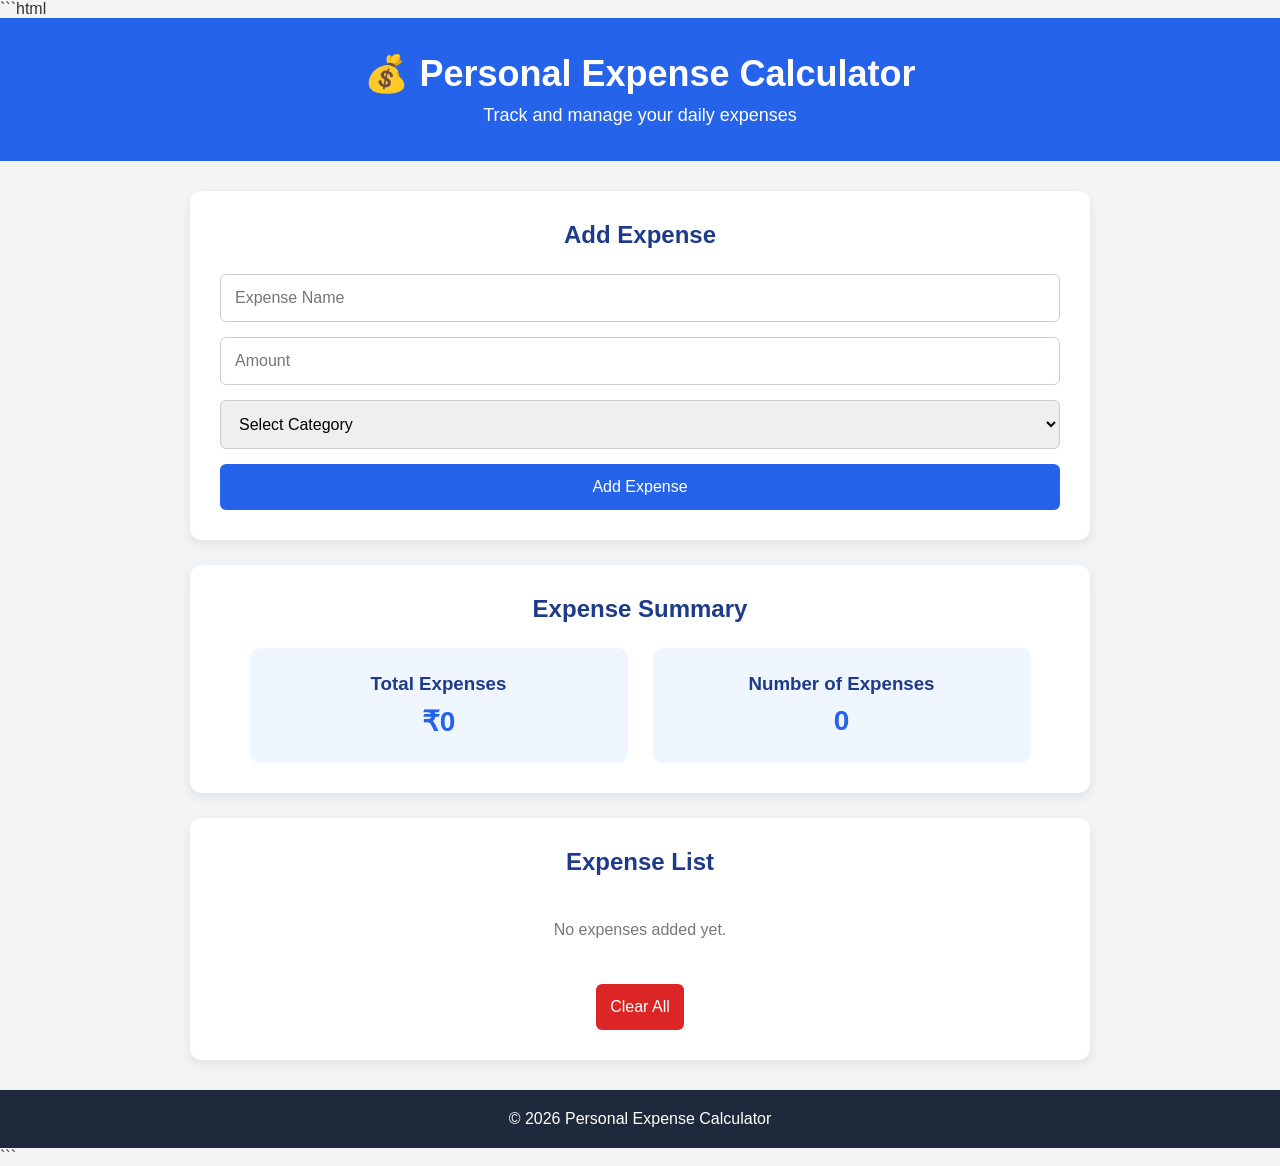
<file: module1/Personal Expense Calculator/index.html>
```html
<!DOCTYPE html>
<html lang="en">
<head>
    <meta charset="UTF-8">
    <meta name="viewport" content="width=device-width, initial-scale=1.0">

    <title>Personal Expense Calculator</title>

    <link rel="stylesheet" href="style.css">
</head>

<body>

    <!-- Header -->
    <header>
        <h1>💰 Personal Expense Calculator</h1>
        <p>Track and manage your daily expenses</p>
    </header>


    <!-- Main Container -->
    <main>

        <!-- Add Expense -->
        <section class="expense-form">

            <h2>Add Expense</h2>

            <form id="expenseForm">

                <input
                    type="text"
                    id="expenseName"
                    placeholder="Expense Name"
                    required
                >

                <input
                    type="number"
                    id="expenseAmount"
                    placeholder="Amount"
                    min="1"
                    required
                >

                <select id="expenseCategory" required>

                    <option value="">Select Category</option>
                    <option value="Food">Food</option>
                    <option value="Travel">Travel</option>
                    <option value="Shopping">Shopping</option>
                    <option value="Bills">Bills</option>
                    <option value="Education">Education</option>
                    <option value="Other">Other</option>

                </select>

                <button type="submit">
                    Add Expense
                </button>

            </form>

        </section>


        <!-- Summary -->
        <section class="summary">

            <h2>Expense Summary</h2>

            <div class="summary-container">

                <div class="summary-card">
                    <h3>Total Expenses</h3>
                    <p id="totalExpense">₹0</p>
                </div>

                <div class="summary-card">
                    <h3>Number of Expenses</h3>
                    <p id="expenseCount">0</p>
                </div>

            </div>

        </section>


        <!-- Expense List -->
        <section class="expense-list">

            <h2>Expense List</h2>

            <div id="expenseItems">
                <p id="emptyMessage">
                    No expenses added yet.
                </p>
            </div>

            <button
                id="clearButton"
                class="clear-btn"
            >
                Clear All
            </button>

        </section>

    </main>


    <!-- Footer -->
    <footer>
        <p>© 2026 Personal Expense Calculator</p>
    </footer>


    <script src="script.js"></script>

</body>
</html>
```
</file>
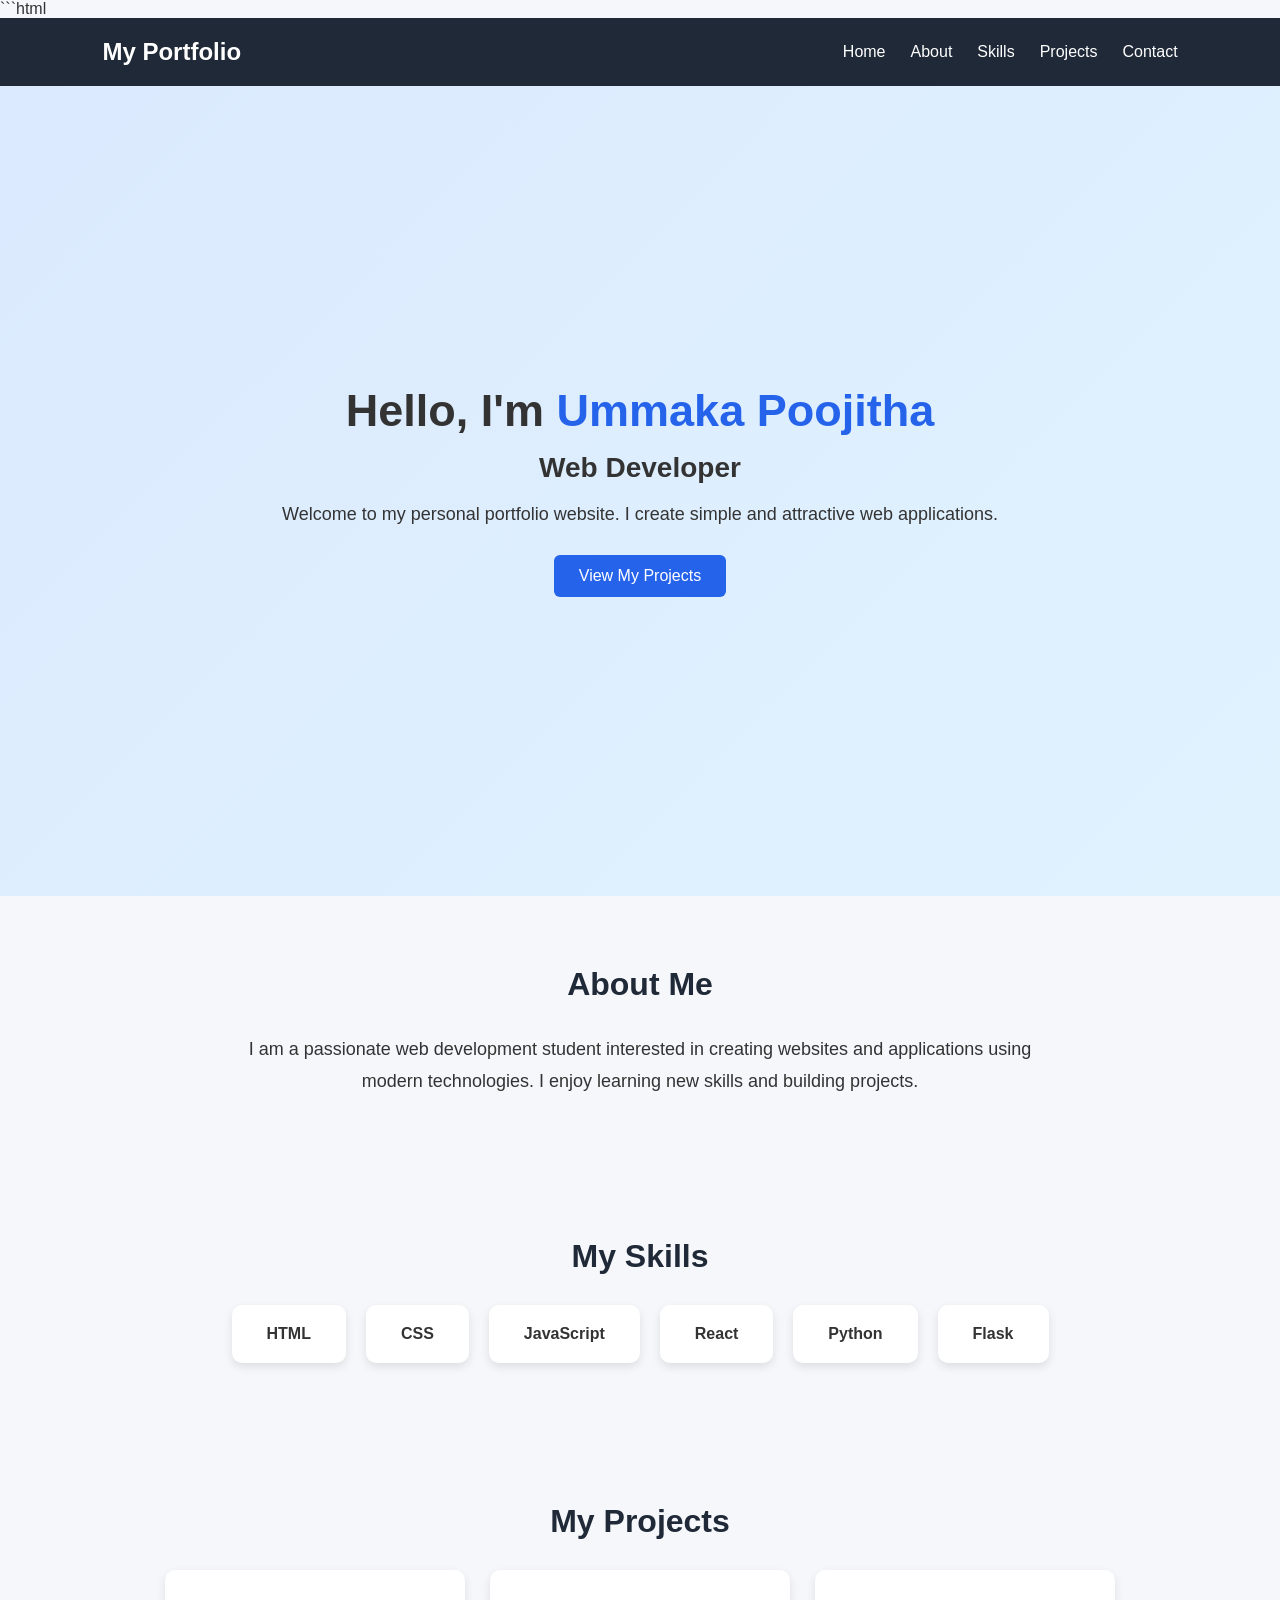
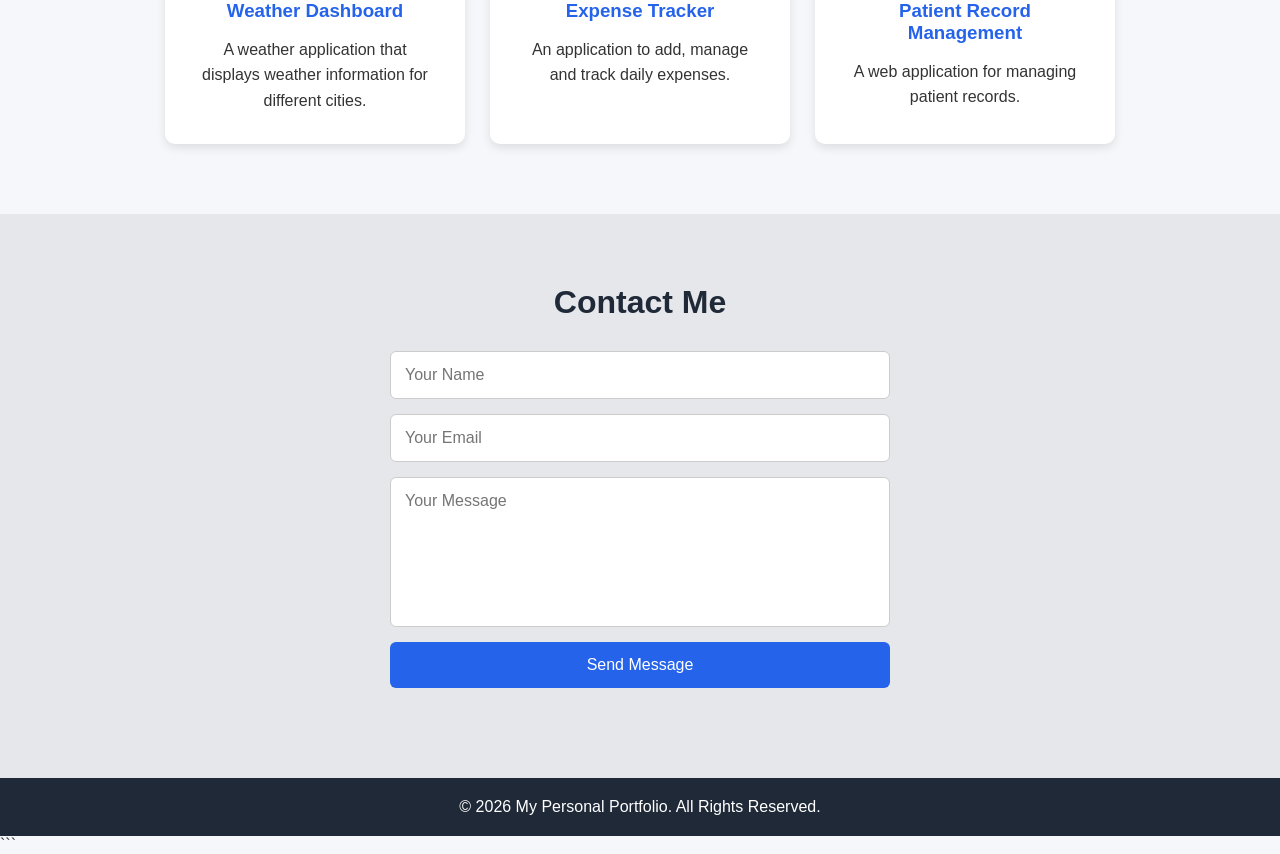
<file: module2/personal portfolio/index.html>
```html
<!DOCTYPE html>
<html lang="en">
<head>
    <meta charset="UTF-8">
    <meta name="viewport" content="width=device-width, initial-scale=1.0">
    <title>My Personal Portfolio</title>
    <link rel="stylesheet" href="style.css">
</head>
<body>

    <!-- Navigation -->
    <header>
        <nav>
            <h2>My Portfolio</h2>

            <ul>
                <li><a href="#home">Home</a></li>
                <li><a href="#about">About</a></li>
                <li><a href="#skills">Skills</a></li>
                <li><a href="#projects">Projects</a></li>
                <li><a href="#contact">Contact</a></li>
            </ul>
        </nav>
    </header>

    <!-- Home Section -->
    <section id="home" class="hero">
        <div>
            <h1>Hello, I'm <span>Ummaka Poojitha</span></h1>
            <h2>Web Developer</h2>
            <p>
                Welcome to my personal portfolio website.
                I create simple and attractive web applications.
            </p>
            <a href="#projects" class="btn">View My Projects</a>
        </div>
    </section>

    <!-- About Section -->
    <section id="about">
        <h2>About Me</h2>

        <p>
            I am a passionate web development student interested in
            creating websites and applications using modern technologies.
            I enjoy learning new skills and building projects.
        </p>
    </section>

    <!-- Skills Section -->
    <section id="skills">
        <h2>My Skills</h2>

        <div class="skills-container">
            <div>HTML</div>
            <div>CSS</div>
            <div>JavaScript</div>
            <div>React</div>
            <div>Python</div>
            <div>Flask</div>
        </div>
    </section>

    <!-- Projects Section -->
    <section id="projects">
        <h2>My Projects</h2>

        <div class="projects-container">

            <div class="project-card">
                <h3>Weather Dashboard</h3>
                <p>
                    A weather application that displays weather
                    information for different cities.
                </p>
            </div>

            <div class="project-card">
                <h3>Expense Tracker</h3>
                <p>
                    An application to add, manage and track daily expenses.
                </p>
            </div>

            <div class="project-card">
                <h3>Patient Record Management</h3>
                <p>
                    A web application for managing patient records.
                </p>
            </div>

        </div>
    </section>

    <!-- Contact Section -->
    <section id="contact">
        <h2>Contact Me</h2>

        <form id="contactForm">

            <input type="text" id="name" placeholder="Your Name" required>

            <input type="email" id="email" placeholder="Your Email" required>

            <textarea id="message" placeholder="Your Message" required></textarea>

            <button type="submit">Send Message</button>

        </form>

        <p id="formMessage"></p>
    </section>

    <!-- Footer -->
    <footer>
        <p>© 2026 My Personal Portfolio. All Rights Reserved.</p>
    </footer>

    <script src="script.js"></script>

</body>
</html>
```
</file>
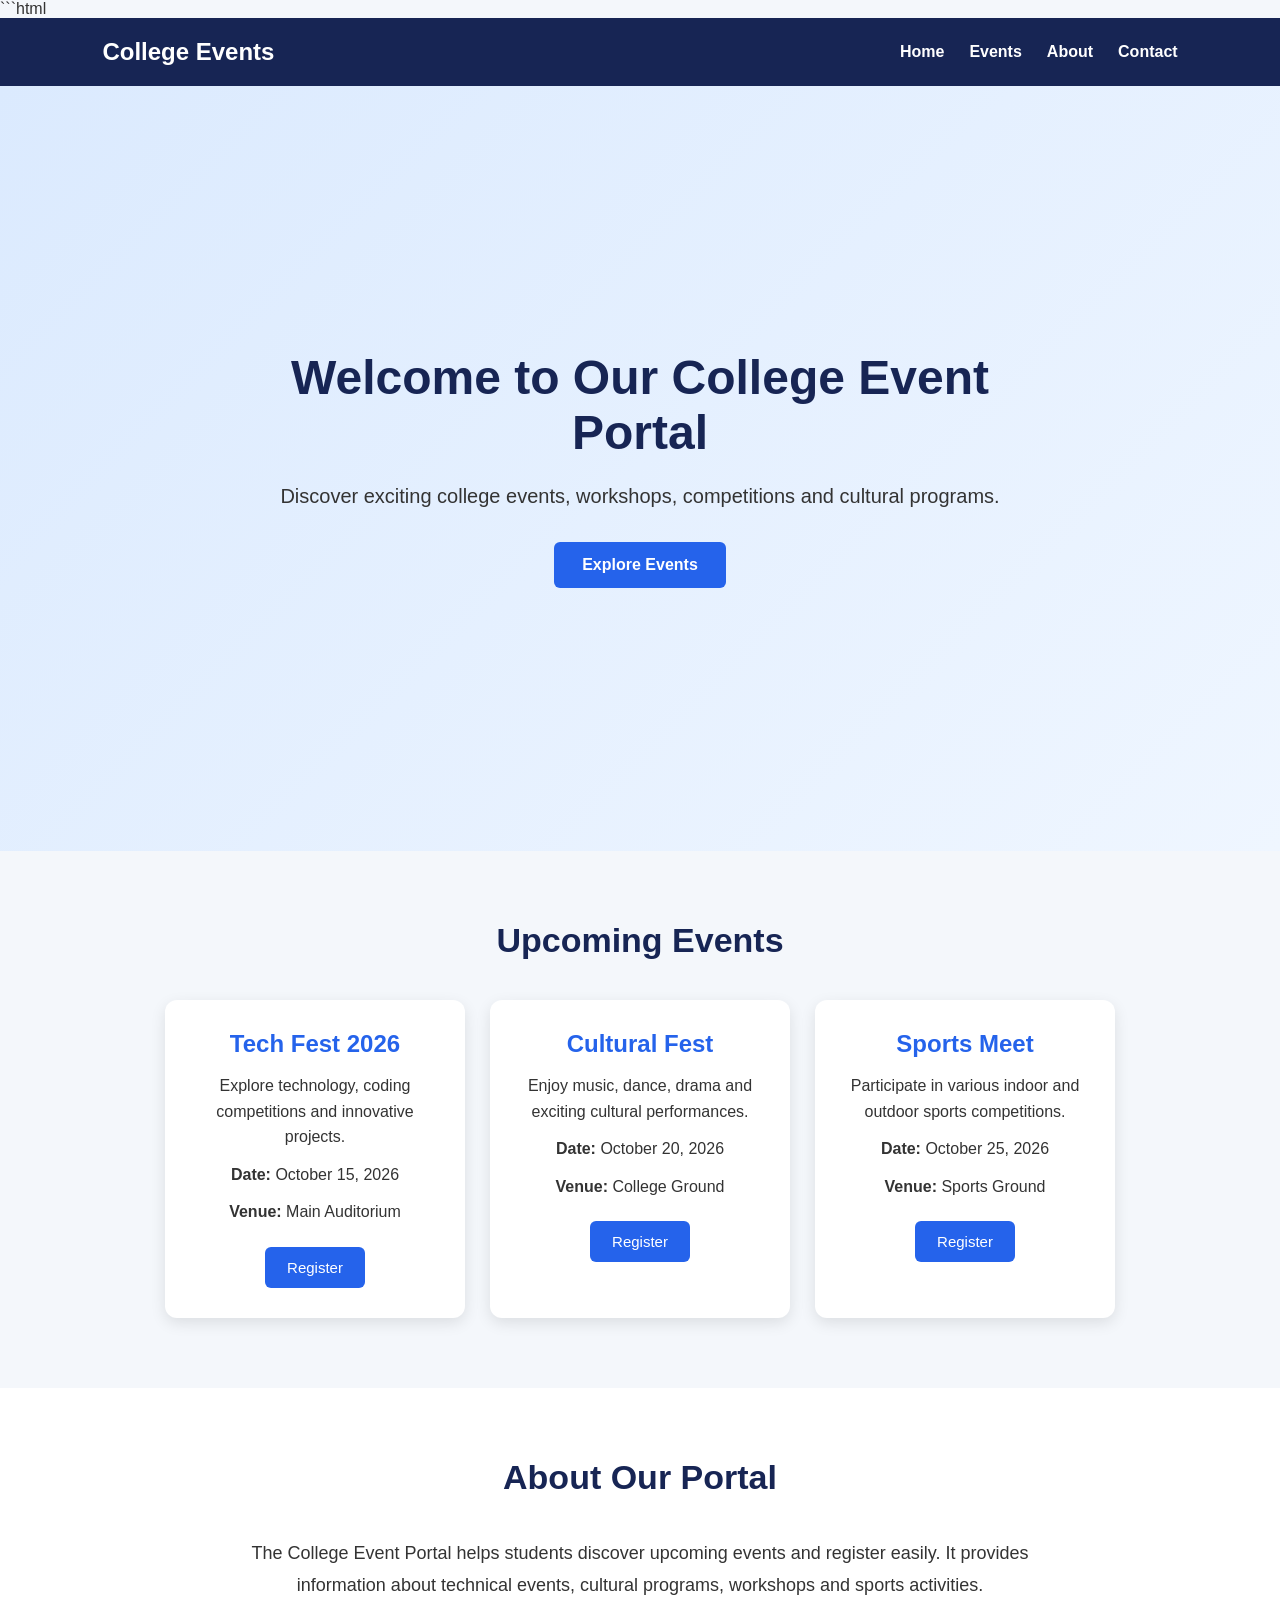
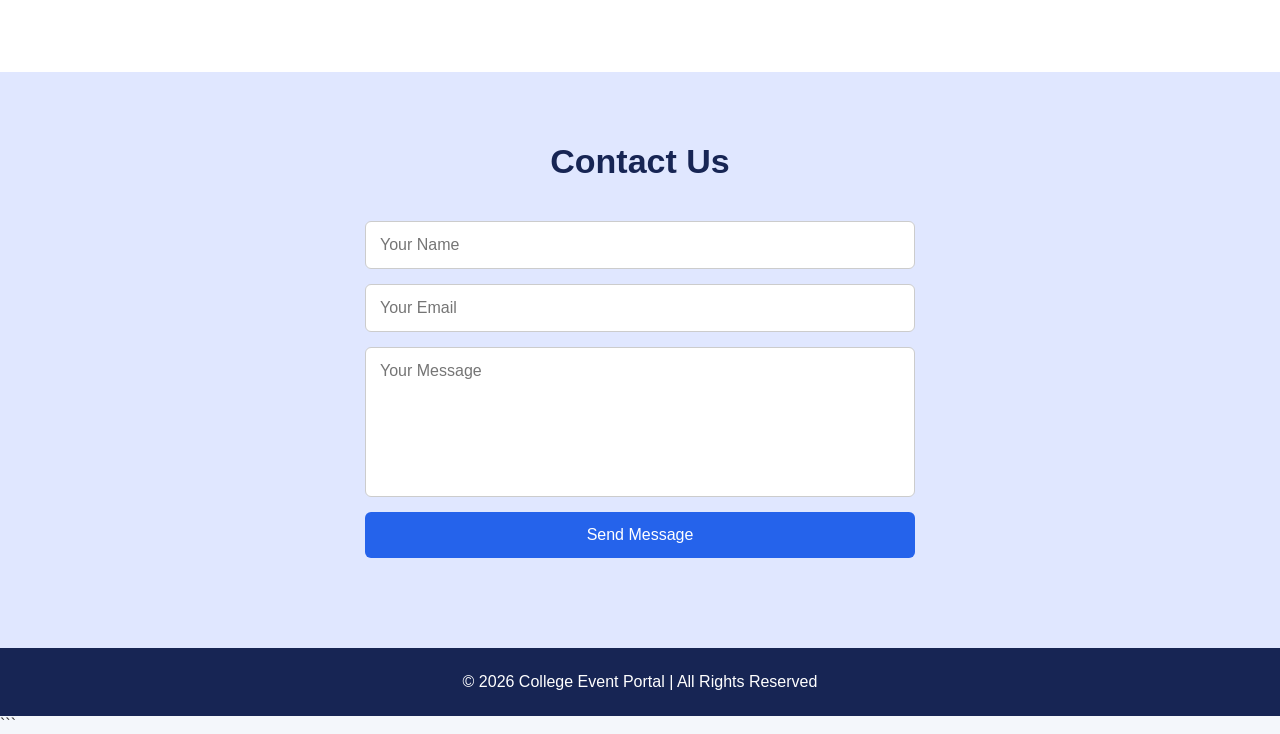
<file: module2/Responsive College Event Portal/index.html>
```html
<!DOCTYPE html>
<html lang="en">
<head>
    <meta charset="UTF-8">
    <meta name="viewport" content="width=device-width, initial-scale=1.0">

    <title>College Event Portal</title>

    <link rel="stylesheet" href="style.css">
</head>

<body>

    <!-- Navigation -->
    <header>
        <nav class="navbar">

            <h2>College Events</h2>

            <ul>
                <li><a href="#home">Home</a></li>
                <li><a href="#events">Events</a></li>
                <li><a href="#about">About</a></li>
                <li><a href="#contact">Contact</a></li>
            </ul>

        </nav>
    </header>


    <!-- Home Section -->
    <section id="home" class="hero">

        <div class="hero-content">

            <h1>Welcome to Our College Event Portal</h1>

            <p>
                Discover exciting college events, workshops,
                competitions and cultural programs.
            </p>

            <a href="#events" class="btn">
                Explore Events
            </a>

        </div>

    </section>


    <!-- Events Section -->
    <section id="events">

        <h2>Upcoming Events</h2>

        <div class="event-container">

            <div class="event-card">

                <h3>Tech Fest 2026</h3>

                <p>
                    Explore technology, coding competitions
                    and innovative projects.
                </p>

                <p><strong>Date:</strong> October 15, 2026</p>

                <p><strong>Venue:</strong> Main Auditorium</p>

                <button onclick="registerEvent('Tech Fest 2026')">
                    Register
                </button>

            </div>


            <div class="event-card">

                <h3>Cultural Fest</h3>

                <p>
                    Enjoy music, dance, drama and
                    exciting cultural performances.
                </p>

                <p><strong>Date:</strong> October 20, 2026</p>

                <p><strong>Venue:</strong> College Ground</p>

                <button onclick="registerEvent('Cultural Fest')">
                    Register
                </button>

            </div>


            <div class="event-card">

                <h3>Sports Meet</h3>

                <p>
                    Participate in various indoor and
                    outdoor sports competitions.
                </p>

                <p><strong>Date:</strong> October 25, 2026</p>

                <p><strong>Venue:</strong> Sports Ground</p>

                <button onclick="registerEvent('Sports Meet')">
                    Register
                </button>

            </div>

        </div>

    </section>


    <!-- About Section -->
    <section id="about">

        <h2>About Our Portal</h2>

        <p>
            The College Event Portal helps students discover
            upcoming events and register easily.
            It provides information about technical events,
            cultural programs, workshops and sports activities.
        </p>

    </section>


    <!-- Contact Section -->
    <section id="contact">

        <h2>Contact Us</h2>

        <form id="contactForm">

            <input
                type="text"
                id="name"
                placeholder="Your Name"
                required
            >

            <input
                type="email"
                id="email"
                placeholder="Your Email"
                required
            >

            <textarea
                id="message"
                placeholder="Your Message"
                required
            ></textarea>

            <button type="submit">
                Send Message
            </button>

        </form>

        <p id="formMessage"></p>

    </section>


    <!-- Footer -->
    <footer>

        <p>
            © 2026 College Event Portal | All Rights Reserved
        </p>

    </footer>


    <script src="script.js"></script>

</body>
</html>
```
</file>
<file: module1/Personal Expense Calculator/style.css>
* {
    margin: 0;
    padding: 0;
    box-sizing: border-box;
    font-family: Arial, sans-serif;
}

body {
    background-color: #f3f4f6;
    color: #333;
}

/* Header */
header {
    background-color: #2563eb;
    color: white;
    text-align: center;
    padding: 35px 20px;
}

header h1 {
    font-size: 36px;
    margin-bottom: 10px;
}

header p {
    font-size: 18px;
}

/* Main */
main {
    width: 90%;
    max-width: 900px;
    margin: 30px auto;
}

/* Sections */
section {
    background-color: white;
    padding: 30px;
    margin-bottom: 25px;
    border-radius: 12px;

    box-shadow: 0 4px 12px rgba(0, 0, 0, 0.08);
}

section h2 {
    text-align: center;
    margin-bottom: 25px;
    color: #1e3a8a;
}

/* Form */
#expenseForm {
    display: flex;
    flex-direction: column;
    gap: 15px;
}

input,
select {
    padding: 14px;
    border: 1px solid #ccc;
    border-radius: 6px;
    font-size: 16px;
}

input:focus,
select:focus {
    outline: none;
    border-color: #2563eb;
}

button {
    padding: 14px;
    border: none;
    border-radius: 6px;
    background-color: #2563eb;
    color: white;
    font-size: 16px;
    cursor: pointer;
}

button:hover {
    background-color: #1d4ed8;
}

/* Summary */
.summary-container {
    display: flex;
    justify-content: center;
    gap: 25px;
}

.summary-card {
    width: 45%;
    background-color: #eff6ff;
    padding: 25px;
    text-align: center;
    border-radius: 10px;
}

.summary-card h3 {
    margin-bottom: 10px;
    color: #1e3a8a;
}

.summary-card p {
    font-size: 28px;
    font-weight: bold;
    color: #2563eb;
}

/* Expense Items */
#expenseItems {
    display: flex;
    flex-direction: column;
    gap: 12px;
}

.expense-item {
    display: flex;
    justify-content: space-between;
    align-items: center;
    padding: 18px;
    background-color: #f8fafc;
    border-left: 5px solid #2563eb;
    border-radius: 6px;
}

.expense-info h3 {
    margin-bottom: 5px;
}

.expense-info p {
    color: #666;
}

.expense-amount {
    font-size: 20px;
    font-weight: bold;
    color: #dc2626;
}

/* Delete Button */
.delete-btn {
    background-color: #dc2626;
    padding: 8px 12px;
    margin-left: 15px;
}

.delete-btn:hover {
    background-color: #b91c1c;
}

/* Clear Button */
.clear-btn {
    display: block;
    margin: 25px auto 0;
    background-color: #dc2626;
}

.clear-btn:hover {
    background-color: #b91c1c;
}

/* Empty Message */
#emptyMessage {
    text-align: center;
    color: #777;
    padding: 20px;
}

/* Footer */
footer {
    background-color: #1e293b;
    color: white;
    text-align: center;
    padding: 20px;
    margin-top: 30px;
}

/* Responsive Design */
@media (max-width: 600px) {

    header h1 {
        font-size: 28px;
    }

    header p {
        font-size: 16px;
    }

    main {
        width: 95%;
    }

    section {
        padding: 20px;
    }

    .summary-container {
        flex-direction: column;
    }

    .summary-card {
        width: 100%;
    }

    .expense-item {
        flex-direction: column;
        align-items: flex-start;
        gap: 10px;
    }

    .delete-btn {
        margin-left: 0;
    }
}
</file>
<file: module2/personal portfolio/style.css>
* {
    margin: 0;
    padding: 0;
    box-sizing: border-box;
    font-family: Arial, sans-serif;
}

html {
    scroll-behavior: smooth;
}

body {
    background-color: #f5f7fa;
    color: #333;
}

/* Navigation */
header {
    background-color: #1f2937;
    padding: 20px 8%;
    position: sticky;
    top: 0;
    z-index: 1000;
}

nav {
    display: flex;
    justify-content: space-between;
    align-items: center;
}

nav h2 {
    color: white;
}

nav ul {
    display: flex;
    list-style: none;
    gap: 25px;
}

nav ul li a {
    color: white;
    text-decoration: none;
    font-size: 16px;
}

nav ul li a:hover {
    color: #38bdf8;
}

/* Home */
.hero {
    min-height: 90vh;
    display: flex;
    justify-content: center;
    align-items: center;
    text-align: center;
    background: linear-gradient(135deg, #dbeafe, #e0f2fe);
    padding: 40px 20px;
}

.hero h1 {
    font-size: 45px;
    margin-bottom: 15px;
}

.hero h1 span {
    color: #2563eb;
}

.hero h2 {
    font-size: 28px;
    margin-bottom: 20px;
}

.hero p {
    font-size: 18px;
    margin-bottom: 30px;
}

.btn {
    display: inline-block;
    background-color: #2563eb;
    color: white;
    padding: 12px 25px;
    border-radius: 6px;
    text-decoration: none;
}

.btn:hover {
    background-color: #1d4ed8;
}

/* Common Sections */
section {
    padding: 70px 8%;
    text-align: center;
}

section > h2 {
    font-size: 32px;
    margin-bottom: 30px;
    color: #1f2937;
}

/* About */
#about p {
    max-width: 800px;
    margin: auto;
    line-height: 1.8;
    font-size: 18px;
}

/* Skills */
.skills-container {
    display: flex;
    justify-content: center;
    flex-wrap: wrap;
    gap: 20px;
}

.skills-container div {
    background-color: white;
    padding: 20px 35px;
    border-radius: 10px;
    box-shadow: 0 4px 10px rgba(0, 0, 0, 0.1);
    font-weight: bold;
}

/* Projects */
.projects-container {
    display: flex;
    justify-content: center;
    flex-wrap: wrap;
    gap: 25px;
}

.project-card {
    background-color: white;
    width: 300px;
    padding: 30px;
    border-radius: 10px;
    box-shadow: 0 4px 10px rgba(0, 0, 0, 0.1);
}

.project-card h3 {
    margin-bottom: 15px;
    color: #2563eb;
}

.project-card p {
    line-height: 1.6;
}

/* Contact */
#contact {
    background-color: #e5e7eb;
}

form {
    max-width: 500px;
    margin: auto;
    display: flex;
    flex-direction: column;
    gap: 15px;
}

input,
textarea {
    width: 100%;
    padding: 14px;
    border: 1px solid #ccc;
    border-radius: 6px;
    font-size: 16px;
}

textarea {
    height: 150px;
    resize: none;
}

button {
    padding: 14px;
    border: none;
    border-radius: 6px;
    background-color: #2563eb;
    color: white;
    font-size: 16px;
    cursor: pointer;
}

button:hover {
    background-color: #1d4ed8;
}

#formMessage {
    margin-top: 20px;
    color: green;
    font-weight: bold;
}

/* Footer */
footer {
    background-color: #1f2937;
    color: white;
    text-align: center;
    padding: 20px;
}

/* Mobile */
@media (max-width: 768px) {

    nav {
        flex-direction: column;
        gap: 15px;
    }

    nav ul {
        gap: 12px;
        flex-wrap: wrap;
        justify-content: center;
    }

    .hero h1 {
        font-size: 32px;
    }

    .hero h2 {
        font-size: 22px;
    }
}
</file>
<file: module2/Responsive College Event Portal/style.css>
* {
    margin: 0;
    padding: 0;
    box-sizing: border-box;
    font-family: Arial, sans-serif;
}

html {
    scroll-behavior: smooth;
}

body {
    background-color: #f4f7fb;
    color: #333;
}

/* Navigation */
header {
    background-color: #172554;
    padding: 20px 8%;
    position: sticky;
    top: 0;
    z-index: 1000;
}

.navbar {
    display: flex;
    justify-content: space-between;
    align-items: center;
}

.navbar h2 {
    color: white;
}

.navbar ul {
    display: flex;
    list-style: none;
    gap: 25px;
}

.navbar a {
    color: white;
    text-decoration: none;
    font-weight: bold;
}

.navbar a:hover {
    color: #60a5fa;
}

/* Hero Section */
.hero {
    min-height: 85vh;
    display: flex;
    justify-content: center;
    align-items: center;
    text-align: center;
    padding: 40px 20px;

    background: linear-gradient(
        135deg,
        #dbeafe,
        #eff6ff
    );
}

.hero-content {
    max-width: 800px;
}

.hero h1 {
    font-size: 48px;
    color: #172554;
    margin-bottom: 20px;
}

.hero p {
    font-size: 20px;
    line-height: 1.6;
    margin-bottom: 30px;
}

.btn {
    display: inline-block;
    padding: 14px 28px;
    background-color: #2563eb;
    color: white;
    text-decoration: none;
    border-radius: 6px;
    font-weight: bold;
}

.btn:hover {
    background-color: #1d4ed8;
}

/* Common Sections */
section {
    padding: 70px 8%;
    text-align: center;
}

section h2 {
    font-size: 34px;
    color: #172554;
    margin-bottom: 40px;
}

/* Events */
.event-container {
    display: flex;
    justify-content: center;
    flex-wrap: wrap;
    gap: 25px;
}

.event-card {
    background-color: white;
    width: 300px;
    padding: 30px;
    border-radius: 12px;

    box-shadow:
        0 5px 15px rgba(0, 0, 0, 0.1);

    transition: transform 0.3s;
}

.event-card:hover {
    transform: translateY(-8px);
}

.event-card h3 {
    color: #2563eb;
    font-size: 24px;
    margin-bottom: 15px;
}

.event-card p {
    line-height: 1.6;
    margin-bottom: 12px;
}

.event-card button {
    margin-top: 10px;
    padding: 12px 22px;
    border: none;
    border-radius: 6px;
    background-color: #2563eb;
    color: white;
    cursor: pointer;
    font-size: 15px;
}

.event-card button:hover {
    background-color: #1d4ed8;
}

/* About */
#about {
    background-color: white;
}

#about p {
    max-width: 800px;
    margin: auto;
    font-size: 18px;
    line-height: 1.8;
}

/* Contact */
#contact {
    background-color: #e0e7ff;
}

form {
    max-width: 550px;
    margin: auto;

    display: flex;
    flex-direction: column;
    gap: 15px;
}

input,
textarea {
    width: 100%;
    padding: 14px;

    border: 1px solid #ccc;
    border-radius: 6px;

    font-size: 16px;
}

textarea {
    height: 150px;
    resize: none;
}

form button {
    padding: 14px;

    background-color: #2563eb;
    color: white;

    border: none;
    border-radius: 6px;

    font-size: 16px;
    cursor: pointer;
}

form button:hover {
    background-color: #1d4ed8;
}

#formMessage {
    margin-top: 20px;
    color: green;
    font-weight: bold;
}

/* Footer */
footer {
    background-color: #172554;
    color: white;
    text-align: center;
    padding: 25px;
}

/* Responsive Design */
@media (max-width: 768px) {

    .navbar {
        flex-direction: column;
        gap: 15px;
    }

    .navbar ul {
        gap: 15px;
        flex-wrap: wrap;
        justify-content: center;
    }

    .hero h1 {
        font-size: 34px;
    }

    .hero p {
        font-size: 17px;
    }

    .event-card {
        width: 100%;
        max-width: 400px;
    }
}

@media (max-width: 480px) {

    header {
        padding: 15px;
    }

    .navbar h2 {
        font-size: 22px;
    }

    .navbar ul {
        gap: 10px;
        font-size: 14px;
    }

    section {
        padding: 50px 20px;
    }

    section h2 {
        font-size: 28px;
    }

    .hero {
        min-height: 75vh;
    }

    .hero h1 {
        font-size: 28px;
    }
}
</file>
